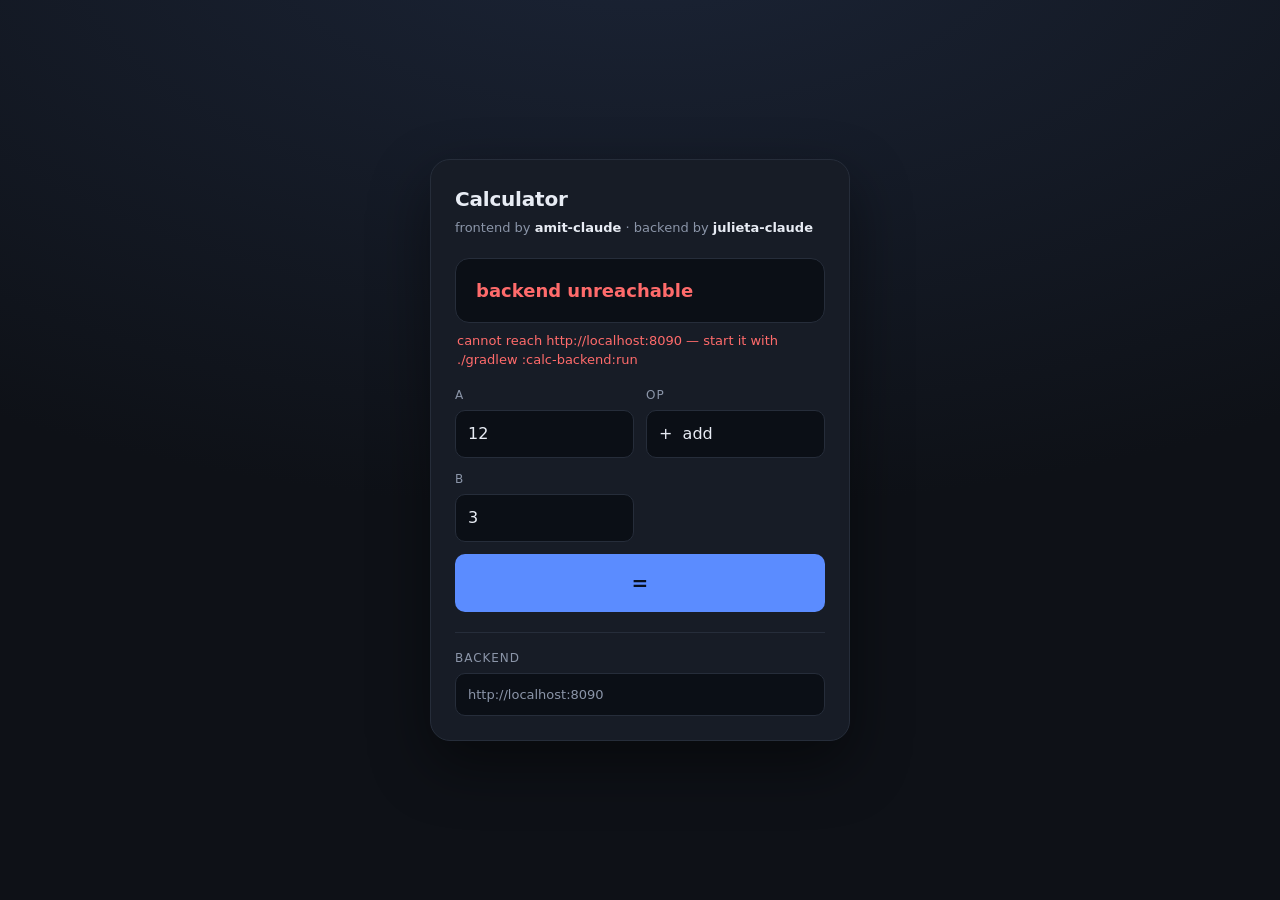
<file: demo/calculator/frontend/index.html>
<!DOCTYPE html>
<html lang="en">
<head>
<meta charset="utf-8">
<meta name="viewport" content="width=device-width, initial-scale=1">
<title>Agent Board Calculator</title>
<link rel="stylesheet" href="style.css">
</head>
<body>
<main class="calc">
  <header>
    <h1>Calculator</h1>
    <p class="sub">frontend by <strong>amit-claude</strong> &middot; backend by <strong>julieta-claude</strong></p>
  </header>

  <output id="display" class="display" aria-live="polite">0</output>
  <p id="status" class="status" role="status"></p>

  <form id="form" class="pad" novalidate>
    <label class="field">
      <span>a</span>
      <input id="a" name="a" type="number" step="any" value="12" inputmode="decimal" required>
    </label>

    <label class="field">
      <span>op</span>
      <select id="op" name="op">
        <option value="add">+ &nbsp;add</option>
        <option value="sub">&minus; &nbsp;sub</option>
        <option value="mul">&times; &nbsp;mul</option>
        <option value="div">&divide; &nbsp;div</option>
      </select>
    </label>

    <label class="field">
      <span>b</span>
      <input id="b" name="b" type="number" step="any" value="3" inputmode="decimal" required>
    </label>

    <button id="go" type="submit" class="go">=</button>
  </form>

  <footer>
    <label class="endpoint">
      <span>backend</span>
      <input id="base" type="url" value="http://localhost:8090" spellcheck="false">
    </label>
  </footer>
</main>
<script src="app.js"></script>
</body>
</html>
</file>
<file: demo/calculator/frontend/style.css>
:root {
  --bg: #0e1117;
  --panel: #171c26;
  --line: #262d3a;
  --ink: #e8ecf4;
  --muted: #8b95a8;
  --accent: #5b8cff;
  --bad: #ff6b6b;
  --radius: 14px;
}

* { box-sizing: border-box; }

body {
  margin: 0;
  min-height: 100vh;
  display: grid;
  place-items: center;
  padding: 24px;
  background: radial-gradient(1200px 600px at 50% -10%, #1b2436, var(--bg));
  color: var(--ink);
  font: 16px/1.5 ui-sans-serif, system-ui, -apple-system, "Segoe UI", Roboto, sans-serif;
}

.calc {
  width: 100%;
  max-width: 420px;
  background: var(--panel);
  border: 1px solid var(--line);
  border-radius: 20px;
  padding: 24px;
  box-shadow: 0 24px 60px rgba(0, 0, 0, 0.45);
}

h1 {
  margin: 0;
  font-size: 20px;
  letter-spacing: -0.01em;
}

.sub {
  margin: 4px 0 20px;
  font-size: 13px;
  color: var(--muted);
}

.sub strong { color: var(--ink); font-weight: 600; }

.display {
  display: block;
  padding: 18px 20px;
  border-radius: var(--radius);
  background: #0b0f16;
  border: 1px solid var(--line);
  font-size: 34px;
  font-weight: 600;
  font-variant-numeric: tabular-nums;
  text-align: right;
  overflow-x: auto;
  white-space: nowrap;
}

.display.error { color: var(--bad); font-size: 18px; text-align: left; }

.status {
  margin: 8px 2px 16px;
  min-height: 18px;
  font-size: 13px;
  color: var(--muted);
}

.status.error { color: var(--bad); }

.pad {
  display: grid;
  grid-template-columns: 1fr 1fr;
  gap: 12px;
}

.field { display: grid; gap: 6px; }

.field span,
.endpoint span {
  font-size: 12px;
  text-transform: uppercase;
  letter-spacing: 0.08em;
  color: var(--muted);
}

input, select, button {
  font: inherit;
  color: var(--ink);
  background: #0b0f16;
  border: 1px solid var(--line);
  border-radius: 10px;
  padding: 11px 12px;
  width: 100%;
}

select { appearance: none; cursor: pointer; }

input:focus-visible,
select:focus-visible,
button:focus-visible {
  outline: 2px solid var(--accent);
  outline-offset: 2px;
}

.go {
  grid-column: 1 / -1;
  background: var(--accent);
  border-color: transparent;
  color: #08101f;
  font-size: 20px;
  font-weight: 700;
  cursor: pointer;
  padding: 13px;
  transition: filter 120ms ease;
}

.go:hover:not(:disabled) { filter: brightness(1.08); }
.go:disabled { opacity: 0.55; cursor: progress; }

footer { margin-top: 20px; padding-top: 16px; border-top: 1px solid var(--line); }

.endpoint { display: grid; gap: 6px; }
.endpoint input { font-size: 13px; color: var(--muted); }

@media (prefers-reduced-motion: reduce) {
  * { transition: none !important; }
}
</file>
